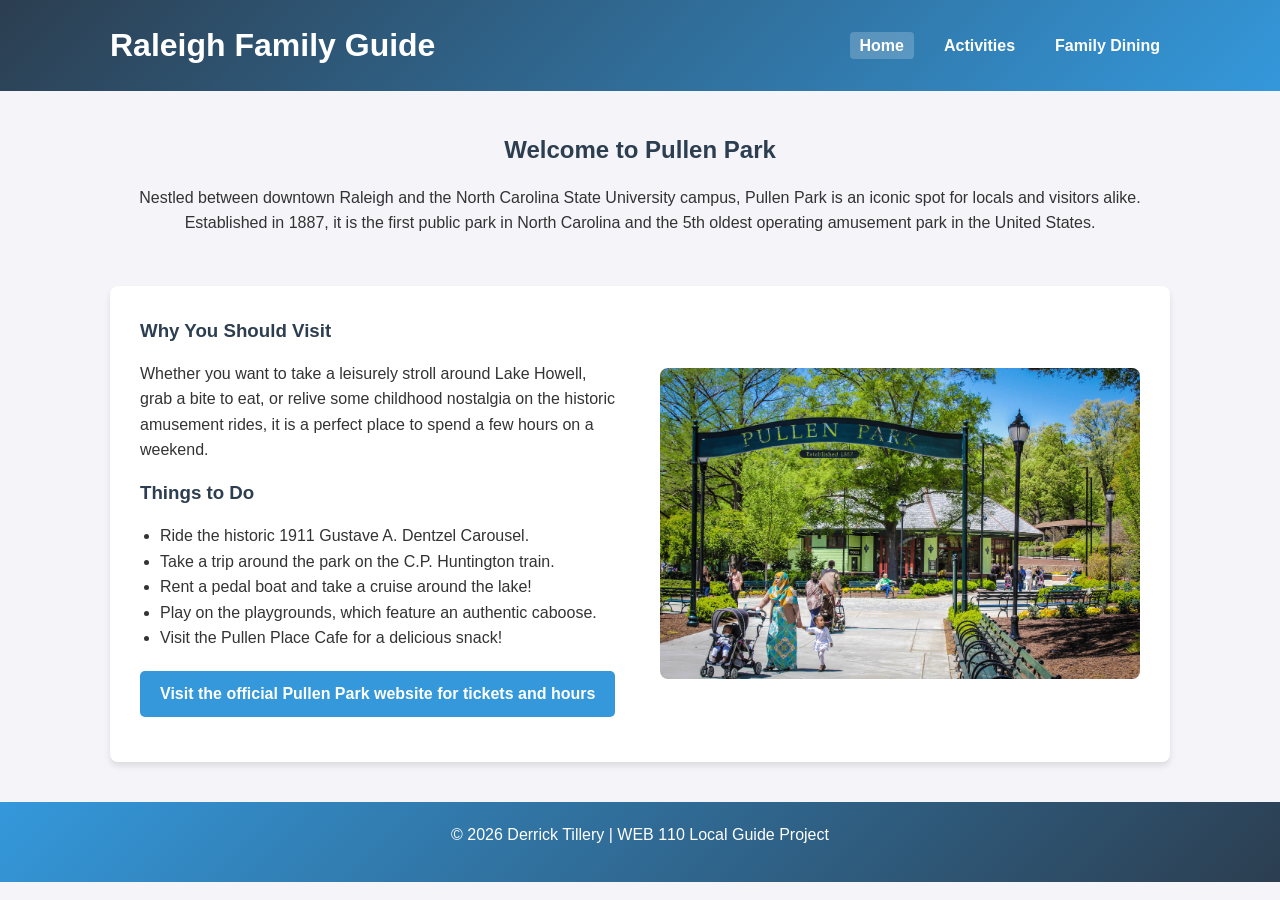
<file: index.html>
<!DOCTYPE html>
<html lang="en">
<head>
    <meta charset="UTF-8">
    <meta name="viewport" content="width=device-width, initial-scale=1.0">
    <title>Local Guide: Pullen Park</title>
    <link rel="stylesheet" href="css/styles.css">
</head>
<body>
    <header>
        <div class="header-container">
            <h1>Raleigh Family Guide</h1>
            <nav>
                <ul class="nav-links">
                    <li><a href="index.html" class="active">Home</a></li>
                    <li><a href="activities.html">Activities</a></li>
                    <li><a href="dining.html">Family Dining</a></li>
                </ul>
            </nav>
        </div>
    </header>

    <main class="container">
        <section class="hero">
            <h2>Welcome to Pullen Park</h2>
            <p>Nestled between downtown Raleigh and the North Carolina State University campus, Pullen Park is an iconic spot for locals and visitors alike. Established in 1887, it is the first public park in North Carolina and the 5th oldest operating amusement park in the United States.</p>
        </section>

        <section class="feature-content flex-row">
            <div class="text-content">
                <h3>Why You Should Visit</h3>
                <p>Whether you want to take a leisurely stroll around Lake Howell, grab a bite to eat, or relive some childhood nostalgia on the historic amusement rides, it is a perfect place to spend a few hours on a weekend.</p>
                
                <h3>Things to Do</h3>
                <ul>
                    <li>Ride the historic 1911 Gustave A. Dentzel Carousel.</li>
                    <li>Take a trip around the park on the C.P. Huntington train.</li>
                    <li>Rent a pedal boat and take a cruise around the lake!</li>
                    <li>Play on the playgrounds, which feature an authentic caboose.</li>
                    <li>Visit the Pullen Place Cafe for a delicious snack!</li>
                </ul>
                
                <p><a href="https://raleighnc.gov/parks-and-recreation/places/pullen-park" target="_blank" class="btn">Visit the official Pullen Park website for tickets and hours</a></p>
            </div>
            <div class="image-content">
                <img src="images/pullen-park.jpg" alt="The iconic green arched entrance sign to Pullen Park surrounded by trees">
            </div>
        </section>
    </main>

    <footer>
        <p>&copy; 2026 Derrick Tillery | WEB 110 Local Guide Project</p>
    </footer>
</body>
</html>
</file>
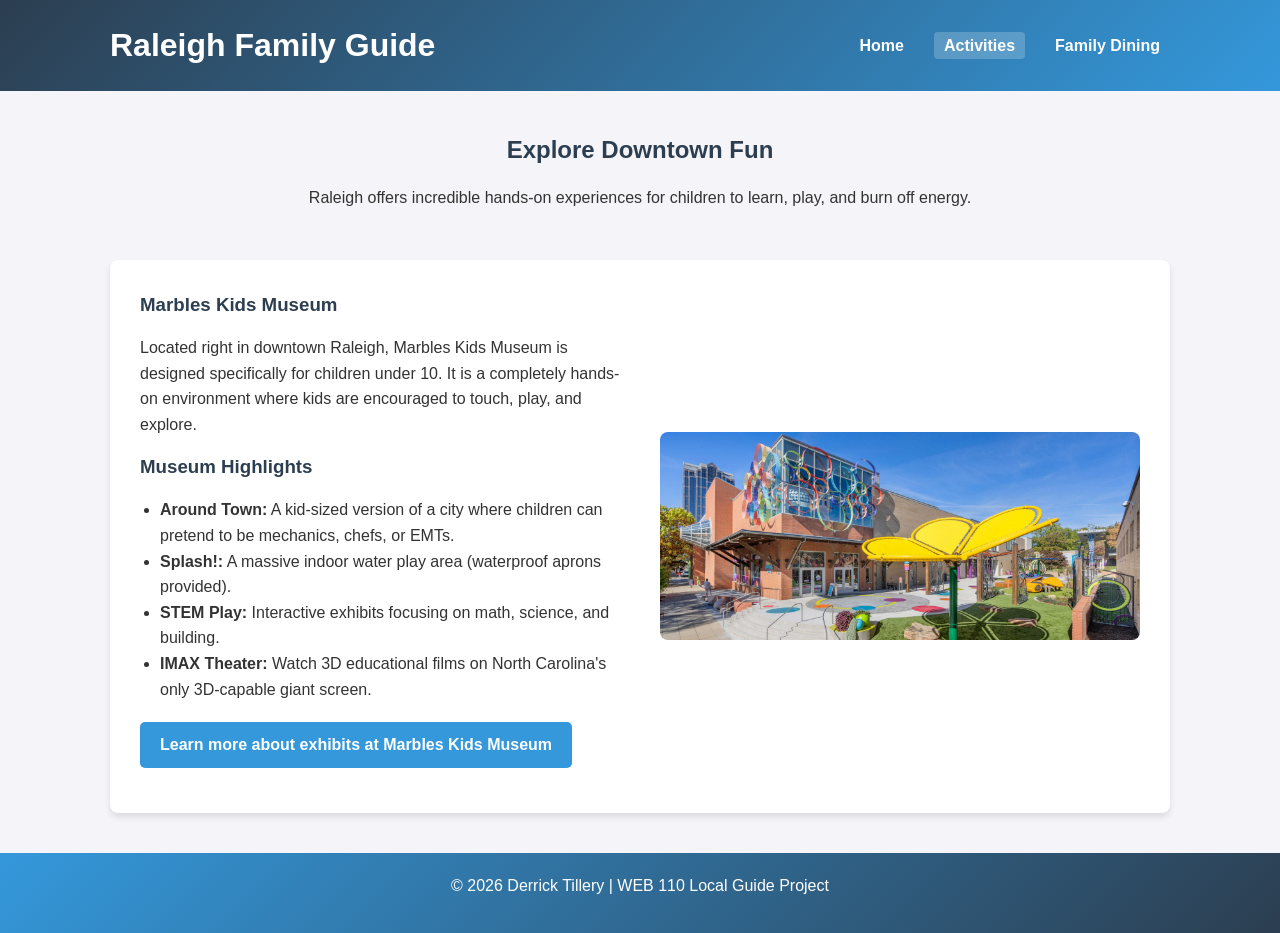
<file: activities.html>
<!DOCTYPE html>
<html lang="en">
<head>
    <meta charset="UTF-8">
    <meta name="viewport" content="width=device-width, initial-scale=1.0">
    <title>Activities | Raleigh Family Guide</title>
    <link rel="stylesheet" href="css/styles.css">
</head>
<body>
    <header>
        <div class="header-container">
            <h1>Raleigh Family Guide</h1>
            <nav>
                <ul class="nav-links">
                    <li><a href="index.html">Home</a></li>
                    <li><a href="activities.html" class="active">Activities</a></li>
                    <li><a href="dining.html">Family Dining</a></li>
                </ul>
            </nav>
        </div>
    </header>

    <main class="container">
        <section class="hero">
            <h2>Explore Downtown Fun</h2>
            <p>Raleigh offers incredible hands-on experiences for children to learn, play, and burn off energy.</p>
        </section>

        <section class="feature-content flex-row">
            <div class="text-content">
                <h3>Marbles Kids Museum</h3>
                <p>Located right in downtown Raleigh, Marbles Kids Museum is designed specifically for children under 10. It is a completely hands-on environment where kids are encouraged to touch, play, and explore.</p>
                
                <h3>Museum Highlights</h3>
                <ul>
                    <li><strong>Around Town:</strong> A kid-sized version of a city where children can pretend to be mechanics, chefs, or EMTs.</li>
                    <li><strong>Splash!:</strong> A massive indoor water play area (waterproof aprons provided).</li>
                    <li><strong>STEM Play:</strong> Interactive exhibits focusing on math, science, and building.</li>
                    <li><strong>IMAX Theater:</strong> Watch 3D educational films on North Carolina's only 3D-capable giant screen.</li>
                </ul>
                
                <p><a href="https://www.marbleskidsmuseum.org/" target="_blank" class="btn">Learn more about exhibits at Marbles Kids Museum</a></p>
            </div>
            <div class="image-content">
                <img src="images/marbles-museum.jpg" alt="The colorful and modern exterior of the Marbles Kids Museum building in downtown Raleigh">
            </div>
        </section>
    </main>

    <footer>
        <p>&copy; 2026 Derrick Tillery | WEB 110 Local Guide Project</p>
    </footer>
</body>
</html>
</file>
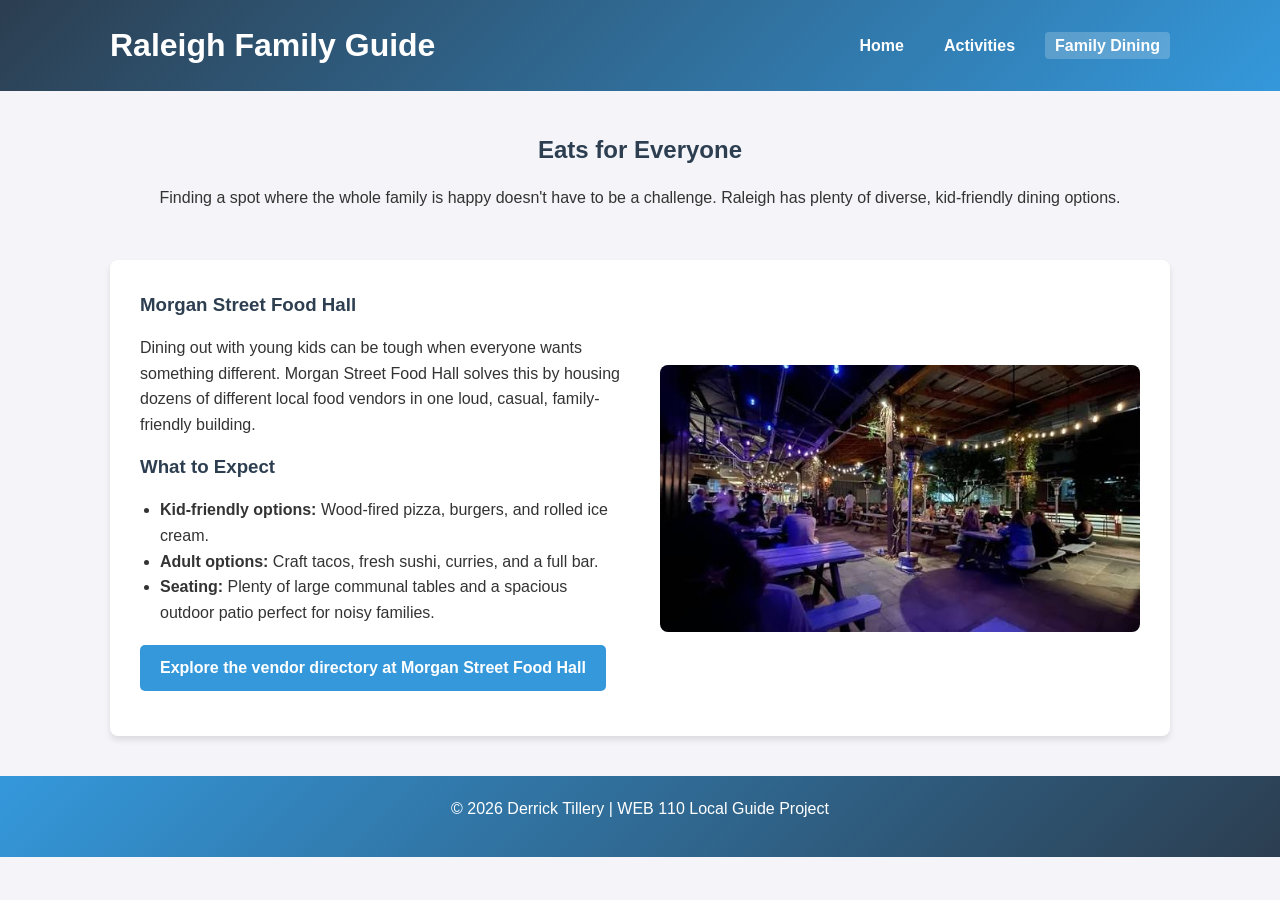
<file: dining.html>
<!DOCTYPE html>
<html lang="en">
<head>
    <meta charset="UTF-8">
    <meta name="viewport" content="width=device-width, initial-scale=1.0">
    <title>Family Dining | Raleigh Family Guide</title>
    <link rel="stylesheet" href="css/styles.css">
</head>
<body>
    <header>
        <div class="header-container">
            <h1>Raleigh Family Guide</h1>
            <nav>
                <ul class="nav-links">
                    <li><a href="index.html">Home</a></li>
                    <li><a href="activities.html">Activities</a></li>
                    <li><a href="dining.html" class="active">Family Dining</a></li>
                </ul>
            </nav>
        </div>
    </header>

    <main class="container">
        <section class="hero">
            <h2>Eats for Everyone</h2>
            <p>Finding a spot where the whole family is happy doesn't have to be a challenge. Raleigh has plenty of diverse, kid-friendly dining options.</p>
        </section>

        <section class="feature-content flex-row">
            <div class="text-content">
                <h3>Morgan Street Food Hall</h3>
                <p>Dining out with young kids can be tough when everyone wants something different. Morgan Street Food Hall solves this by housing dozens of different local food vendors in one loud, casual, family-friendly building.</p>
                
                <h3>What to Expect</h3>
                <ul>
                    <li><strong>Kid-friendly options:</strong> Wood-fired pizza, burgers, and rolled ice cream.</li>
                    <li><strong>Adult options:</strong> Craft tacos, fresh sushi, curries, and a full bar.</li>
                    <li><strong>Seating:</strong> Plenty of large communal tables and a spacious outdoor patio perfect for noisy families.</li>
                </ul>
                
                <p><a href="https://www.morganfoodhall.com/" target="_blank" class="btn">Explore the vendor directory at Morgan Street Food Hall</a></p>
            </div>
            <div class="image-content">
                <img src="images/morgan-street.jpg" alt="Interior view of the bustling Morgan Street Food Hall with various food vendor stalls">
            </div>
        </section>
    </main>

    <footer>
        <p>&copy; 2026 Derrick Tillery | WEB 110 Local Guide Project</p>
    </footer>
</body>
</html>
</file>
<file: css/styles.css>
* {
    margin: 0;
    padding: 0;
    box-sizing: border-box;
}

body {
    font-family: 'Segoe UI', Tahoma, Geneva, Verdana, sans-serif;
    line-height: 1.6;
    background-color: #f4f4f9;
    color: #333;
}

h1, h2, h3 {
    margin-bottom: 15px;
    color: #2c3e50;
}

p {
    margin-bottom: 15px;
}

ul {
    margin-bottom: 20px;
    padding-left: 20px;
}

a.btn {
    display: inline-block;
    background-color: #3498db;
    color: #fff;
    padding: 10px 20px;
    text-decoration: none;
    border-radius: 5px;
    font-weight: bold;
    transition: background-color 0.3s ease; 
}

a.btn:hover {
    background-color: #2980b9;
}

header {
    background: linear-gradient(135deg, #2c3e50, #3498db);
    color: #fff;
    padding: 20px 0;
}

header h1 {
    color: #fff;
    margin: 0;
}

.header-container {
    max-width: 1100px;
    margin: 0 auto;
    padding: 0 20px;
    display: flex;
    justify-content: space-between;
    align-items: center;
}

.nav-links {
    list-style: none;
    display: flex;
    flex-wrap: wrap;
    justify-content: center;
    gap: 20px;
    padding: 0;
    margin: 0;
}

.nav-links a {
    color: #fff;
    text-decoration: none;
    font-weight: bold;
    padding: 5px 10px;
    transition: background-color 0.3s ease, border-radius 0.3s ease;
}

.nav-links a:hover, .nav-links a.active {
    background-color: rgba(255, 255, 255, 0.2);
    border-radius: 4px;
}

.container {
    max-width: 1100px;
    margin: 40px auto;
    padding: 0 20px;
}

.hero {
    text-align: center;
    margin-bottom: 50px;
}

.flex-row {
    display: flex;
    gap: 40px;
    align-items: center;
    background: #fff;
    padding: 30px;
    border-radius: 8px;
    box-shadow: 0 4px 6px rgba(0, 0, 0, 0.1);
}

.text-content,
.image-content {
    flex: 1;
    min-width: 0; 
}

.image-content img {
    width: 100%;
    height: auto;
    border-radius: 8px;
    display: block;
}

footer {
    text-align: center;
    padding: 20px;
    background: linear-gradient(135deg, #3498db, #2c3e50);
    color: #fff;
    margin-top: 40px;
}

@media (max-width: 768px) {
    .header-container {
        flex-direction: column;
        gap: 15px;
        text-align: center;
    }

    .flex-row {
        flex-direction: column;
        padding: 20px;
        gap: 20px;
        align-items: stretch;
    }
}
</file>
